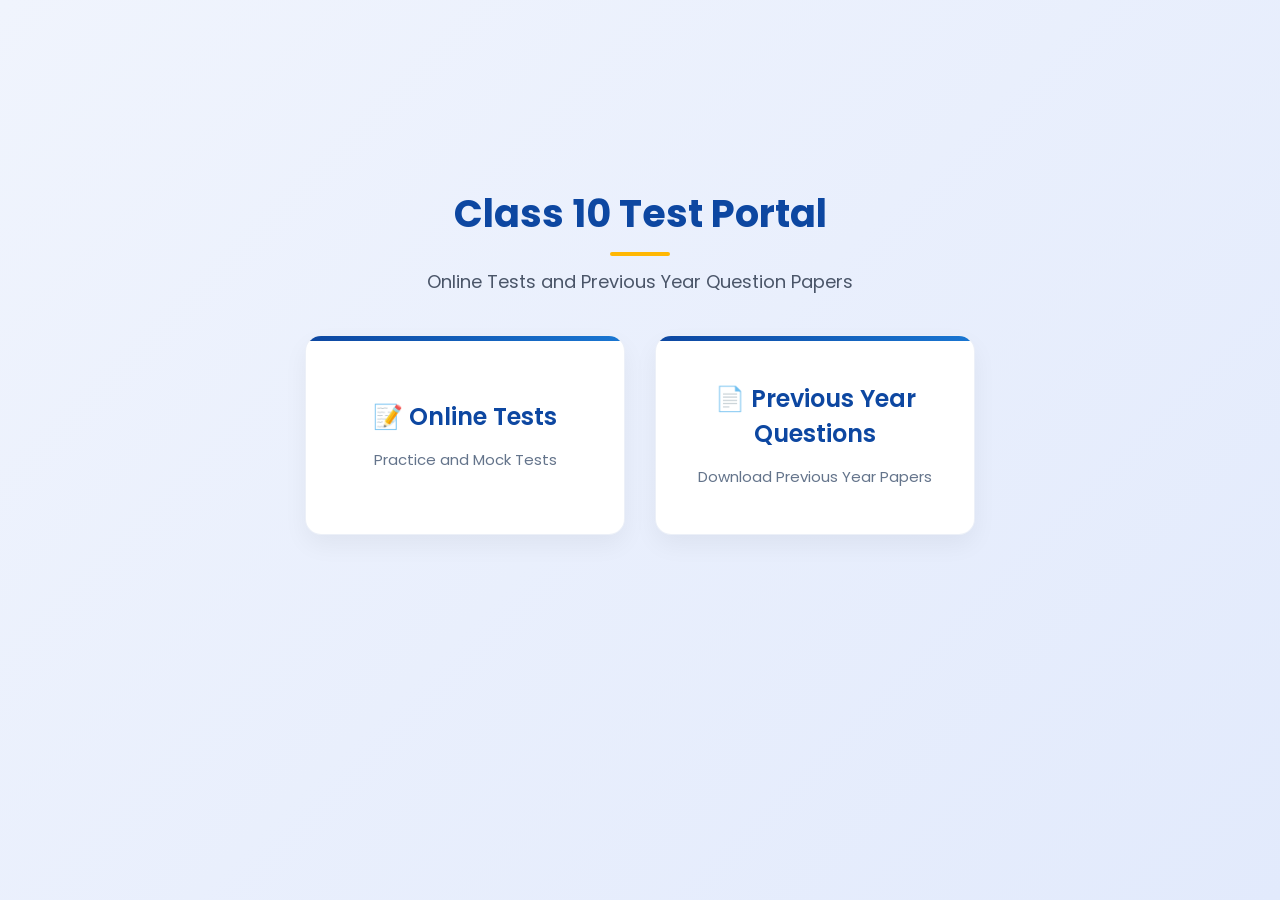
<file: class10-test.html>
<!DOCTYPE html>
<html lang="en">

<head>

<meta charset="UTF-8">
<meta name="viewport" content="width=device-width, initial-scale=1.0">

<title>Bihar Board Class 10 PYQ & MCQ Test with Solutions (2020-2026)</title>

<link rel="stylesheet" href="style.css">

</head>


<body>


<section class="results">

<h2>Class 10 Test Portal</h2>

<p>Online Tests and Previous Year Question Papers</p>


<div class="result-container">


<a href="class10-online-test.html">

<div class="result-box">

<h3>📝 Online Tests</h3>

<p>Practice and Mock Tests</p>

</div>

</a>



<a href="class10-pyq.html">

<div class="result-box">

<h3>📄 Previous Year Questions</h3>

<p>Download Previous Year Papers</p>

</div>

</a>


</div>


</section>


</body>

</html>
</file>
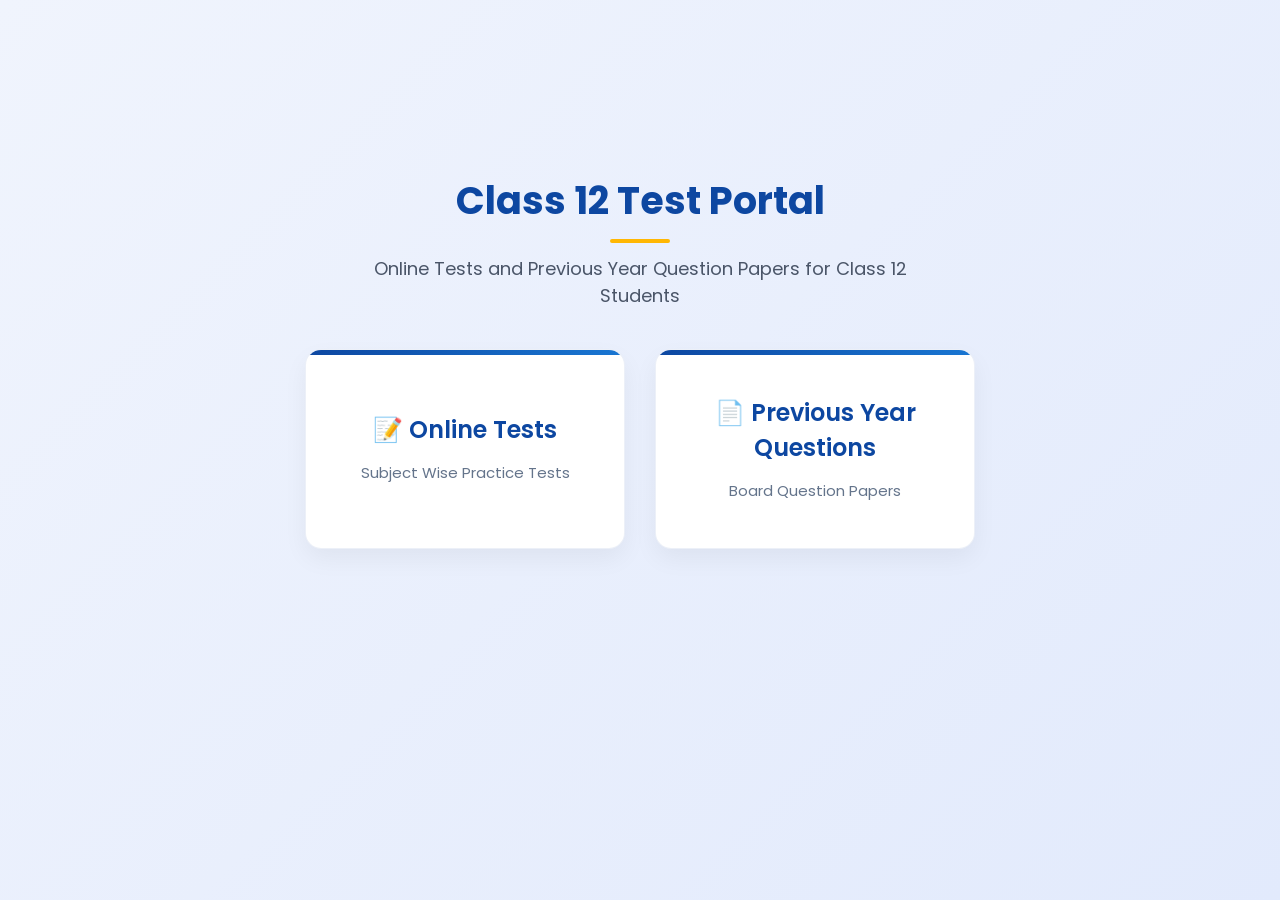
<file: class12-test.html>
<!DOCTYPE html>
<html lang="en">

<head>

<meta charset="UTF-8">
<meta name="viewport" content="width=device-width, initial-scale=1.0">

<title>Bihar Board Class 12 Previous Year Questions & MCQ Test Series</title>

<link rel="stylesheet" href="style.css">

</head>


<body>


<section class="results">

<h2>Class 12 Test Portal</h2>

<p>Online Tests and Previous Year Question Papers for Class 12 Students</p>


<div class="result-container">


<a href="class12-online-test.html">

<div class="result-box">

<h3>📝 Online Tests</h3>

<p>Subject Wise Practice Tests</p>

</div>

</a>


<a href="class12-pyq.html">

<div class="result-box">

<h3>📄 Previous Year Questions</h3>

<p>Board Question Papers</p>

</div>

</a>


</div>


</section>


</body>

</html>
</file>
<file: style.css>
@import url('https://fonts.googleapis.com/css2?family=Poppins:wght@300;400;500;600;700&display=swap');

* {
    margin: 0;
    padding: 0;
    box-sizing: border-box;
    font-family: 'Poppins', sans-serif;
}

body {
    background: linear-gradient(135deg, #f0f4fd 0%, #e2eafc 100%);
    color: #2d3748;
    min-height: 100vh;
    overflow-x: hidden;
}

/* ===== Header Styling ===== */
header {
    background: linear-gradient(135deg, #0d47a1, #1976d2);
    color: #ffffff;
    text-align: center;
    padding: 40px 20px;
    box-shadow: 0 4px 20px rgba(13, 71, 161, 0.2);
}

header h1 {
    font-size: 34px;
    font-weight: 700;
    margin-bottom: 10px;
    letter-spacing: 0.5px;
}

header p {
    font-size: 18px;
    opacity: 0.9;
}

.logo {
    width: 110px;
    height: 110px;
    display: block;
    margin: 0 auto 15px;
    border-radius: 50%;
    border: 4px solid rgba(255, 255, 255, 0.8);
    object-fit: cover;
    box-shadow: 0 4px 15px rgba(0, 0, 0, 0.2);
}

/* ===== Navigation Bar ===== */
nav {
    background: #1a202c;
    display: flex;
    justify-content: center;
    align-items: center;
    flex-wrap: wrap;
    padding: 10px 15px;
    box-shadow: 0 2px 10px rgba(0, 0, 0, 0.15);
}

nav a {
    color: #edf2f7;
    text-decoration: none;
    padding: 10px 20px;
    margin: 5px;
    font-size: 16px;
    font-weight: 500;
    transition: all 0.3s ease;
    border-radius: 8px;
}

nav a:hover {
    background: #ffb703;
    color: #000000;
    transform: translateY(-2px);
}

.whatsapp-btn {
    background: #25d366;
    color: white !important;
    border-radius: 25px !important;
}

.whatsapp-btn:hover {
    background: #1ebe5d !important;
    color: white !important;
}

/* ===== Hero Section ===== */
.hero {
    display: flex;
    justify-content: center;
    align-items: center;
    text-align: center;
    padding: 80px 20px;
}

.hero-content {
    max-width: 800px;
}

.hero h2 {
    font-size: 40px;
    color: #0d47a1;
    margin-bottom: 15px;
    font-weight: 700;
}

.hero p {
    font-size: 20px;
    line-height: 1.7;
    color: #4a5568;
}

/* ===== Results / Test Portal Section ===== */
.results {
    min-height: 80vh;
    display: flex;
    flex-direction: column;
    justify-content: center;
    align-items: center;
    padding: 60px 20px;
    text-align: center;
}

.results h2 {
    font-size: 38px;
    font-weight: 700;
    color: #0d47a1;
    margin-bottom: 12px;
    position: relative;
}

.results h2::after {
    content: '';
    display: block;
    width: 60px;
    height: 4px;
    background: #ffb703;
    border-radius: 2px;
    margin: 10px auto 0;
}

.results p {
    font-size: 18px;
    color: #4a5568;
    margin-bottom: 40px;
    max-width: 600px;
}

/* Links around boxes */
.results a {
    text-decoration: none;
    color: inherit;
    display: block;
    outline: none;
}

.result-container {
    display: flex;
    justify-content: center;
    align-items: stretch;
    gap: 30px;
    flex-wrap: wrap;
    max-width: 900px;
    width: 100%;
}

.result-box {
    background: #ffffff;
    padding: 40px 30px;
    width: 320px;
    min-height: 200px;
    border-radius: 16px;
    border: 1px solid rgba(13, 71, 161, 0.08);
    box-shadow: 0 10px 25px rgba(0, 0, 0, 0.05);
    display: flex;
    flex-direction: column;
    justify-content: center;
    align-items: center;
    transition: all 0.35s cubic-bezier(0.4, 0, 0.2, 1);
    position: relative;
    overflow: hidden;
}

.result-box::before {
    content: '';
    position: absolute;
    top: 0;
    left: 0;
    width: 100%;
    height: 5px;
    background: linear-gradient(90deg, #0d47a1, #1976d2);
    transition: height 0.3s ease;
}

.result-box:hover {
    transform: translateY(-8px);
    box-shadow: 0 18px 35px rgba(13, 71, 161, 0.15);
    border-color: rgba(13, 71, 161, 0.25);
}

.result-box:hover::before {
    height: 7px;
}

.result-box h3 {
    color: #0d47a1;
    margin-bottom: 15px;
    font-size: 24px;
    font-weight: 600;
}

.result-box p {
    font-size: 15px;
    color: #64748b;
    margin-bottom: 0;
    line-height: 1.5;
}

/* ===== Courses Section ===== */
.courses {
    padding: 70px 20px;
    background: #ffffff;
    text-align: center;
}

.courses h2 {
    font-size: 36px;
    color: #0d47a1;
    margin-bottom: 35px;
}

.course-container {
    display: flex;
    justify-content: center;
    gap: 25px;
    flex-wrap: wrap;
}

.course-box {
    background: #f8faff;
    padding: 30px;
    width: 310px;
    border-radius: 14px;
    border: 1px solid #e3eafc;
    box-shadow: 0 8px 20px rgba(0, 0, 0, 0.04);
    transition: 0.3s;
}

.course-box:hover {
    transform: translateY(-8px);
    box-shadow: 0 14px 28px rgba(13, 71, 161, 0.12);
    border-color: #bbdefb;
}

.course-box h3 {
    color: #0d47a1;
    margin-bottom: 12px;
}

.course-box p {
    color: #4a5568;
    font-size: 15px;
    line-height: 1.6;
}

/* ===== About Section ===== */
.about {
    padding: 70px 20px;
    background: #f8fafc;
    text-align: center;
}

.about h2 {
    font-size: 36px;
    color: #0d47a1;
    margin-bottom: 20px;
}

.about p {
    font-size: 18px;
    line-height: 1.8;
    color: #4a5568;
    max-width: 850px;
    margin: 0 auto;
}

/* ===== Gallery Section ===== */
.gallery {
    padding: 70px 20px;
    background: #ffffff;
    text-align: center;
}

.gallery h2 {
    font-size: 36px;
    color: #0d47a1;
    margin-bottom: 30px;
}

.gallery-container {
    display: grid;
    grid-template-columns: repeat(auto-fit, minmax(240px, 1fr));
    gap: 20px;
    max-width: 1000px;
    margin: auto;
}

.gallery-container img {
    width: 100%;
    height: 220px;
    object-fit: cover;
    border-radius: 12px;
    transition: 0.3s;
    box-shadow: 0 4px 15px rgba(0, 0, 0, 0.08);
}

.gallery-container img:hover {
    transform: scale(1.03);
    box-shadow: 0 8px 25px rgba(0, 0, 0, 0.15);
}

/* ===== Admission & Contact ===== */
.admission, .contact {
    padding: 70px 20px;
    text-align: center;
}

.admission { background: #f0f4ff; }
.contact { background: #ffffff; }

.admission h2, .contact h2 {
    font-size: 36px;
    color: #0d47a1;
    margin-bottom: 25px;
}

.admission-box, .contact-container {
    background: #ffffff;
    max-width: 650px;
    margin: auto;
    padding: 35px;
    border-radius: 16px;
    box-shadow: 0 8px 25px rgba(0, 0, 0, 0.06);
}

.admission-box p, .contact-container p {
    font-size: 17px;
    color: #4a5568;
    margin: 12px 0;
    line-height: 1.6;
}

/* ===== Reviews Section ===== */
.reviews {
    padding: 70px 20px;
    background: #f8fafc;
    text-align: center;
}

.review-box {
    max-width: 650px;
    margin: 20px auto;
    background: #ffffff;
    padding: 30px;
    border-radius: 16px;
    box-shadow: 0 8px 20px rgba(0, 0, 0, 0.05);
}

.review-box h3 {
    color: #f59e0b;
    font-size: 26px;
    margin-bottom: 12px;
}

.review-box p {
    font-size: 17px;
    color: #4a5568;
    line-height: 1.7;
}

.review-box h4 {
    margin-top: 15px;
    color: #0d47a1;
}

/* ===== Professional Footer ===== */
.footer {
    background: #111827;
    color: #e5e7eb;
    text-align: center;
    padding: 50px 20px 30px;
}

.footer-container {
    max-width: 900px;
    margin: auto;
}

.footer h2 {
    margin-bottom: 15px;
    font-size: 26px;
    color: #ffffff;
}

.footer p {
    font-size: 15px;
    color: #9ca3af;
    line-height: 1.6;
}

.footer a {
    color: #e5e7eb;
    text-decoration: none;
    transition: 0.3s;
}

.footer a:hover {
    color: #ffb703;
}

.social-links {
    display: flex;
    justify-content: center;
    flex-wrap: wrap;
    gap: 15px;
    margin: 30px 0;
}

.social-links a {
    display: flex;
    align-items: center;
    gap: 8px;
    background: #1f2937;
    color: #ffffff;
    padding: 12px 20px;
    border-radius: 10px;
    font-weight: 500;
    border: 1px solid #374151;
    transition: 0.3s;
}

.social-links a:hover {
    background: #ffb703;
    color: #000000;
    transform: translateY(-3px);
}

.footer hr {
    border: 0;
    height: 1px;
    background: #374151;
    margin: 25px auto;
    width: 80%;
}

img {
    max-width: 100%;
    height: auto;
}

/* ===== Mobile Responsiveness ===== */
@media (max-width: 768px) {
    nav {
        flex-direction: column;
    }

    nav a {
        width: 100%;
        text-align: center;
    }

    .results {
        min-height: auto;
        padding: 50px 15px;
    }

    .results h2 {
        font-size: 28px;
    }

    .result-container {
        flex-direction: column;
        align-items: center;
    }

    .result-box, .course-box {
        width: 100%;
        max-width: 320px;
    }

    .social-links {
        flex-direction: column;
        align-items: center;
    }

    .social-links a {
        width: 220px;
        justify-content: center;
    }
}
</file>
